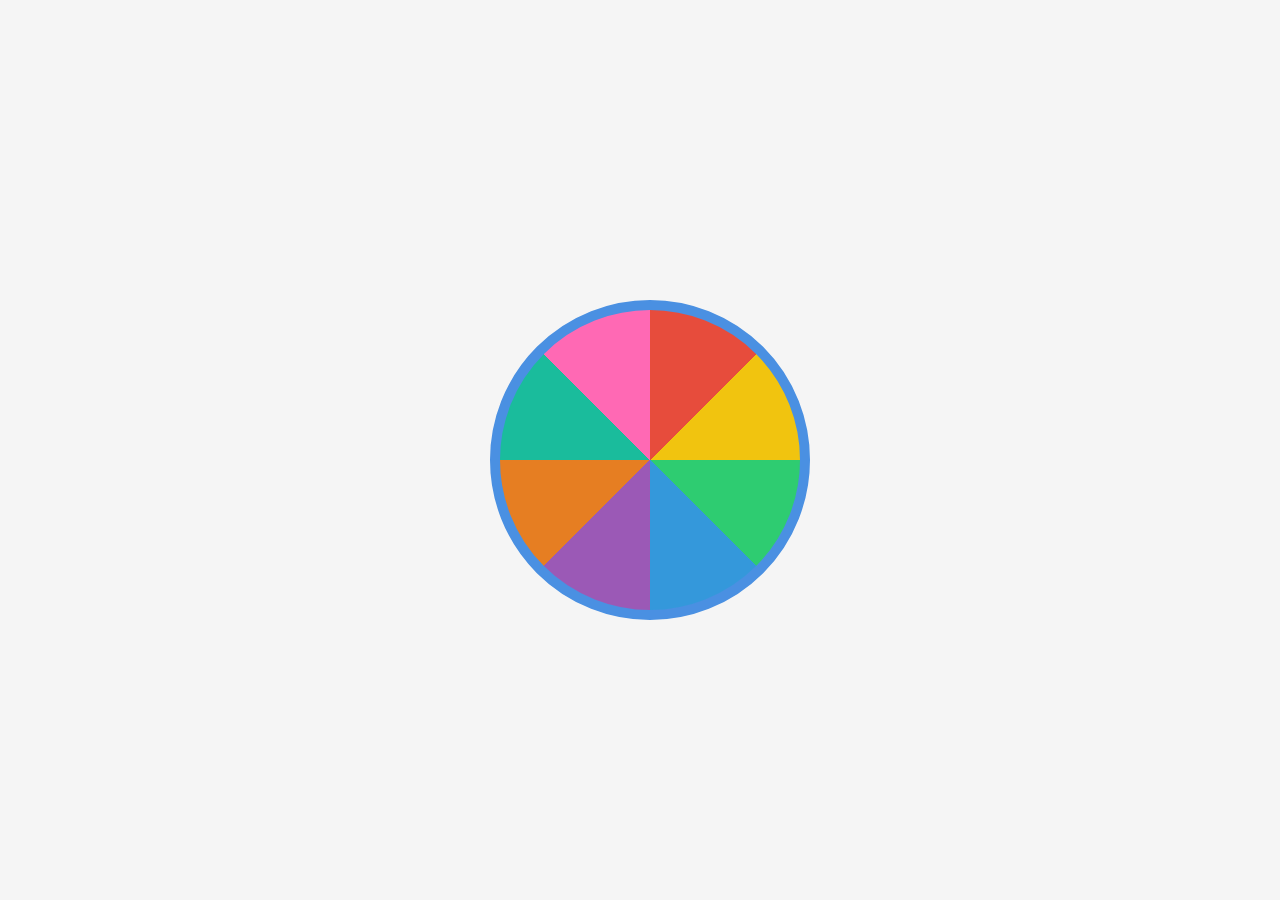
<file: index.html>
<!DOCTYPE html>
<html lang="en">
<head>
  <meta charset="UTF-8">
  <meta name="viewport" content="width=device-width, initial-scale=1.0">
  <title>Rotating Wheel</title>
  <link rel="stylesheet" href="./style.css">
</head>
<body>
  <div class="wheel-container">
    <div class="wheel">
    </div>
  </div>
</body>
</html>
</file>
<file: style.css>
body {
  display: flex;
  justify-content: center;
  align-items: center;
  height: 100vh;
  background: #f5f5f5;
  margin: 0;
}

.wheel-container {
  width: 300px;
  height: 300px;
  perspective: 1000px;
}

.wheel {
  width: 100%;
  height: 100%;
  border: 10px solid #4a90e2;
  border-radius: 50%;
  background: conic-gradient(
    #e74c3c 0% 12.5%,
    #f1c40f 12.5% 25%,
    #2ecc71 25% 37.5%,
    #3498db 37.5% 50%,
    #9b59b6 50% 62.5%,
    #e67e22 62.5% 75%,
    #1abc9c 75% 87.5%,
    #ff69b4 87.5% 100%
  );
  transition: transform 1s ease;
}


.wheel-container:hover .wheel {
  transform: rotate(360deg);
}
</file>
